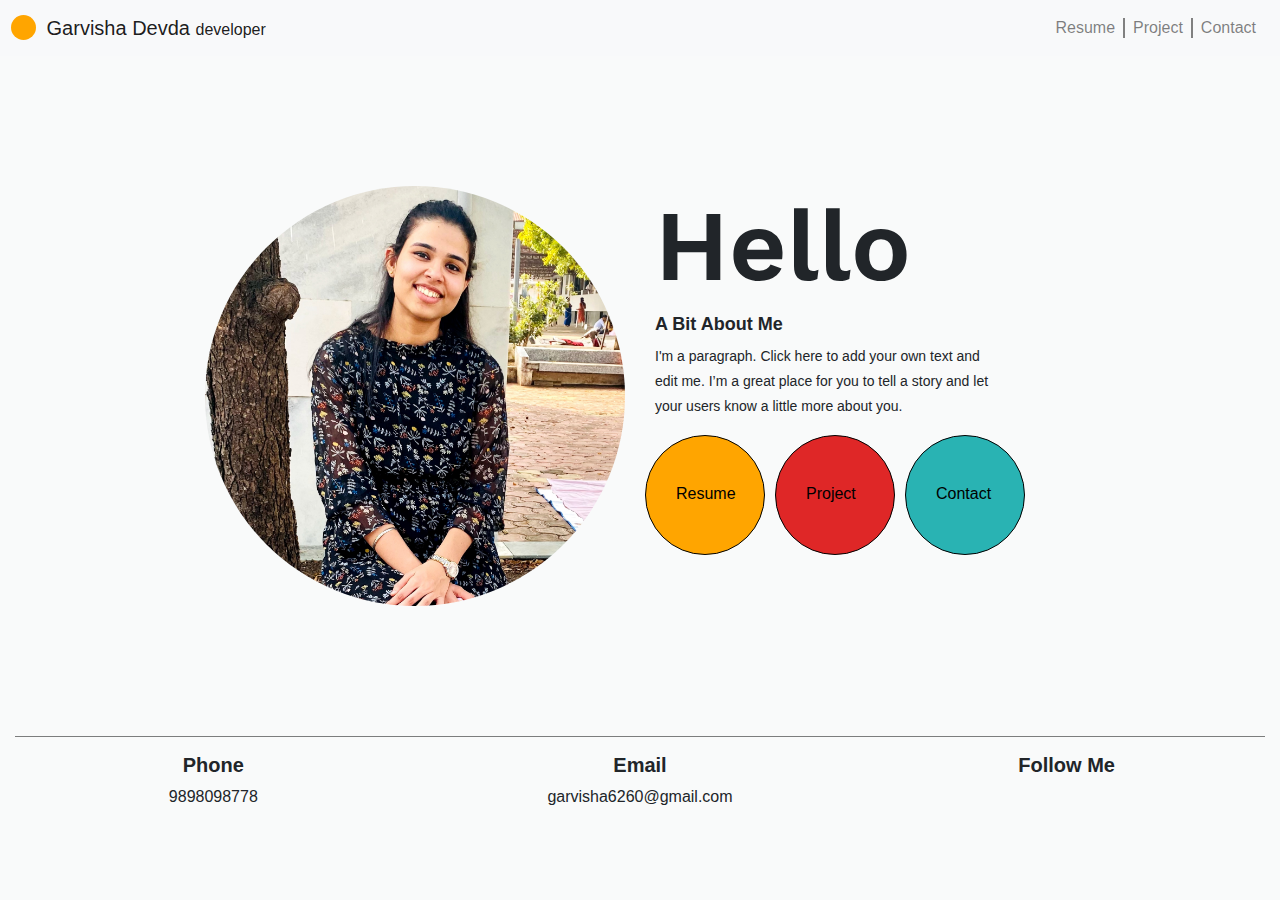
<file: index.html>
<!DOCTYPE html>
<html lang="en">

<head>
    <title>Bootstrap 4 Example</title>
    <meta charset="utf-8">
    <meta name="viewport" content="width=device-width, initial-scale=1">
    <link rel="stylesheet" href="https://maxcdn.bootstrapcdn.com/bootstrap/4.5.2/css/bootstrap.min.css">
    <link rel="preconnect" href="https://fonts.googleapis.com">
    <link rel="preconnect" href="https://fonts.gstatic.com" crossorigin>
    <link href="https://fonts.googleapis.com/css2?family=Work+Sans:wght@600&display=swap" rel="stylesheet">
    <link rel="stylesheet" href="https://cdnjs.cloudflare.com/ajax/libs/font-awesome/4.0.0/css/font-awesome.min.css" integrity="sha512-FEQLazq9ecqLN5T6wWq26hCZf7kPqUbFC9vsHNbXMJtSZZWAcbJspT+/NEAQkBfFReZ8r9QlA9JHaAuo28MTJA==" crossorigin="anonymous" referrerpolicy="no-referrer"
    />
    <link rel="stylesheet" href="style.css">

</head>


<body>

    <div class="header">
        <nav class="navbar navbar-expand-lg navbar-light bg-light">
            <a class="navbar-brand" href="#"> <span class="dot"></span> Garvisha Devda <span class="developer">developer</span></a>
            <button class="navbar-toggler" type="button" data-toggle="collapse" data-target="#navbarSupportedContent" aria-controls="navbarSupportedContent" aria-expanded="false" aria-label="Toggle navigation">
              <span class="navbar-toggler-icon"></span>
            </button>

            <div class="collapse navbar-collapse" id="navbarSupportedContent">
                <ul class="navbar-nav ml-md-auto">

                    <li class="nav-item">
                        <a class="nav-link" href="resume.html">Resume</a>
                    </li>
                    <div class="vl"></div>
                    <li class="nav-item">
                        <a class="nav-link" href="project.html">Project</a>
                    </li>
                    <div class="vl"></div>
                    <li class="nav-item">
                        <a class="nav-link" href="#">Contact</a>
                    </li>
                </ul>

            </div>
        </nav>

    </div>


    <div class="container-fluid">
        <div class="text-area row flex-row-reverse  ">
            <div class="col-md-6 col-sm  mycontent ">
                <div>
                    <h1> Hello</h1>

                    <h6>A Bit About Me</h6>

                    <p> I'm a paragraph. Click here to add your own text and edit me. I’m a great place for you to tell a story and let your users know a little more about you.</p>
                </div>
                <div>
                    <ul class="circle fade-in-left">
                        <li class="list-item-1"> <a href="resume.html">Resume</a></li>
                        <li class="list-item-2"> <a href="">Project</a></li>
                        <li class="list-item-3"> <a href="">Contact</a></li>
                    </ul>
                </div>
            </div>


            <div class="profile-img img-fluid col-md-6 col-sm">
                <img src="images/garvisha_passport.jpg " alt=" ">
            </div>
        </div>
    </div>
    </div>
    <div class="container-fluid">
        <hr class="line">
        <div class="footer row">
            <div class="col-md-4">
                <h5>Phone</h5>
                <p>9898098778</p>
            </div>
            <div class="col-md-4">
                <h5>Email</h5>
                <p>garvisha6260@gmail.com</p>
            </div>
            <div class="col-md-4">
                <h5>Follow Me</h5>
                <div class="logo">
                    <a style="color:black" href="https://www.linkedin.com/in/garvisha-devda-397b231b3/"><i class="fa fa-instagram fa-2x" aria-hidden="true"></i></a>
                    <a style="color:black" id="logo" href="https://www.instagram.com/garvisha_devda_21/"><i class="fa fa-linkedin-square fa-2x" aria-hidden="true"></i></a>
                </div>
            </div>
        </div>
    </div>
    <script src="https://ajax.googleapis.com/ajax/libs/jquery/3.5.1/jquery.min.js "></script>

    <script src="https://cdnjs.cloudflare.com/ajax/libs/popper.js/1.16.0/umd/popper.min.js "></script>
    <script src="https://maxcdn.bootstrapcdn.com/bootstrap/4.5.2/js/bootstrap.min.js "></script>
</body>

</html>
</file>
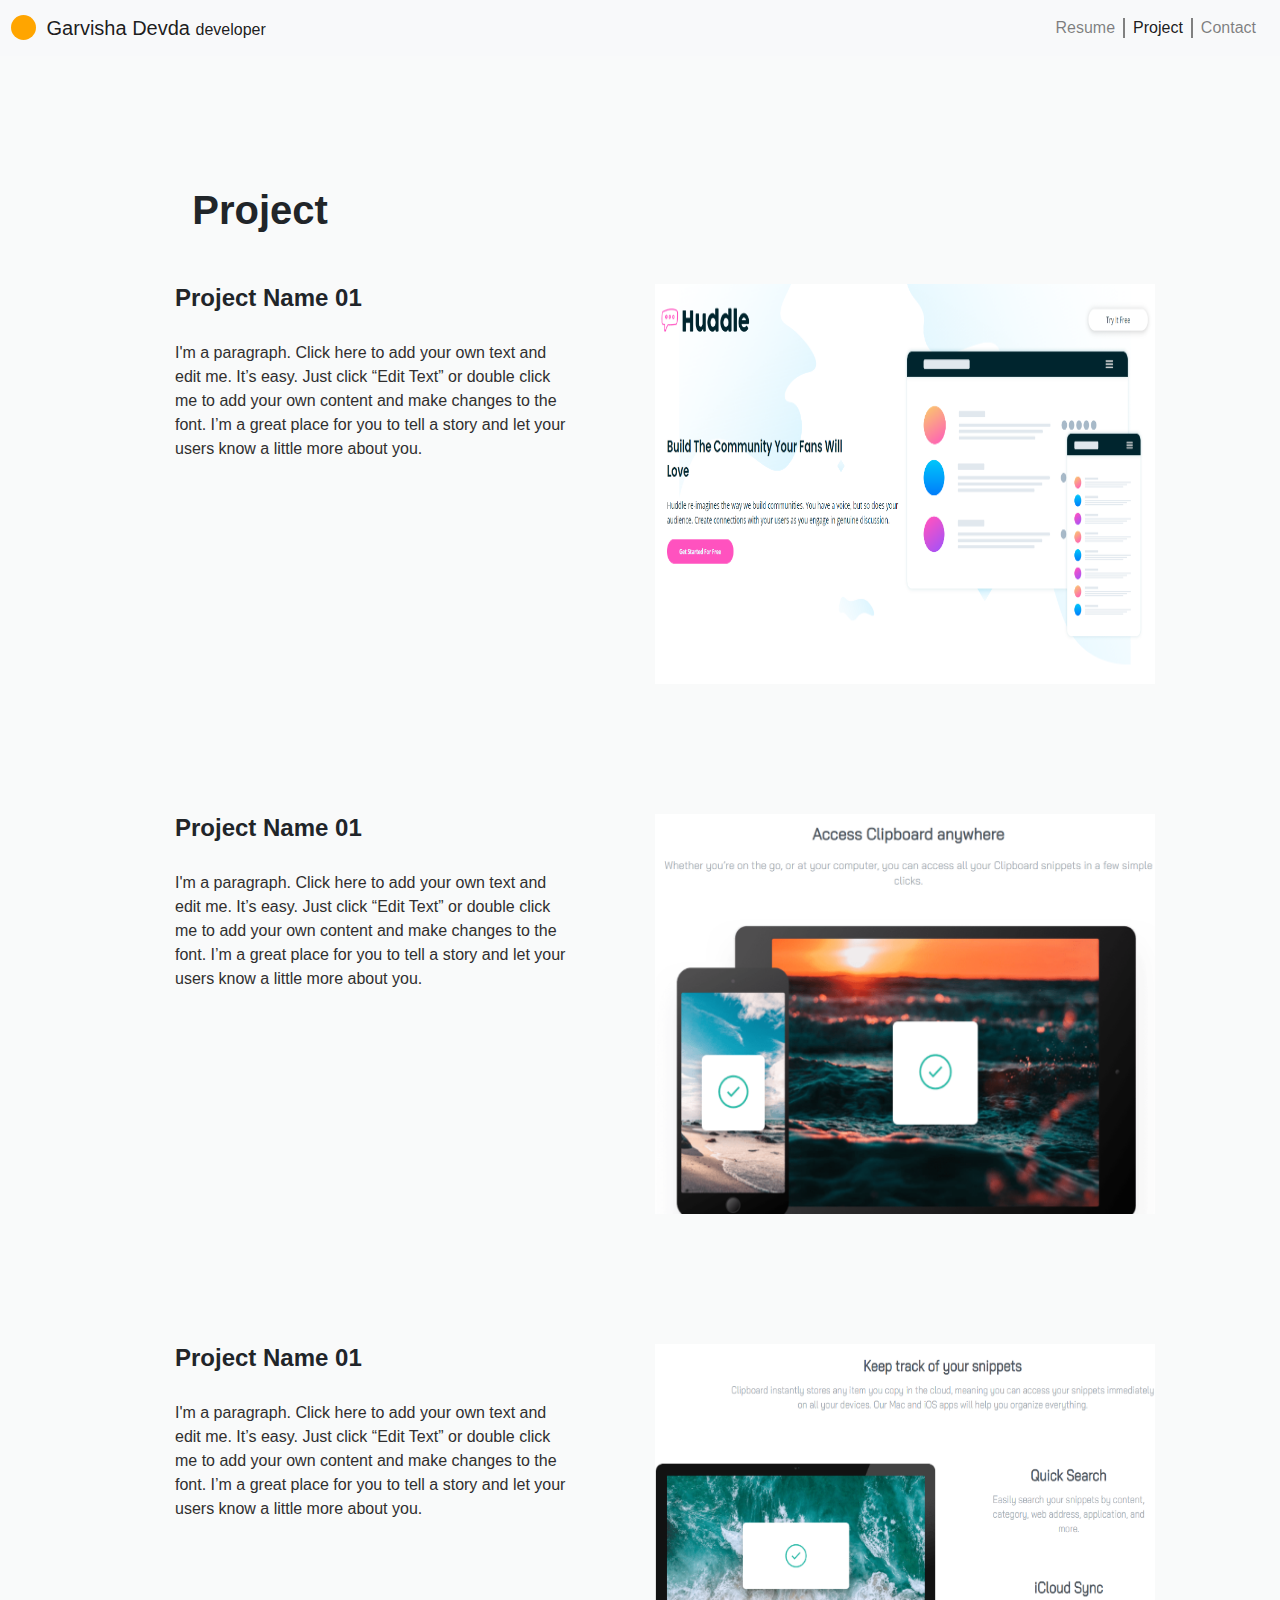
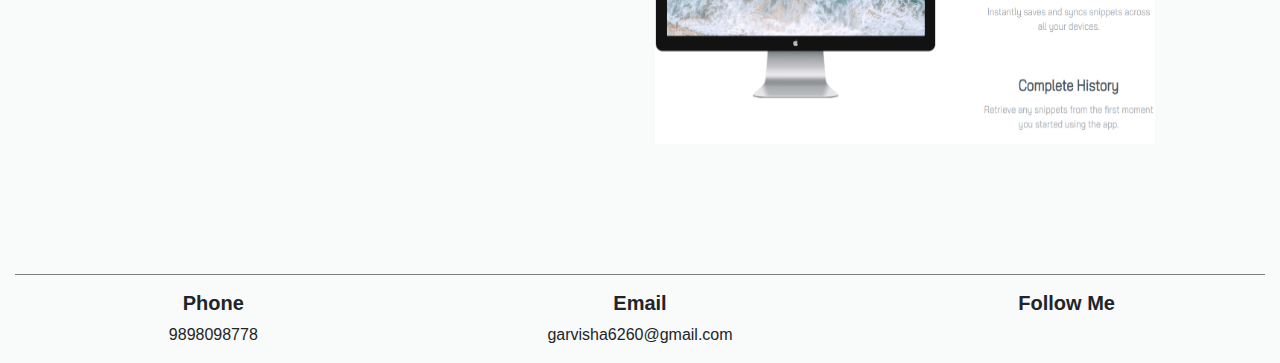
<file: project.html>
<!DOCTYPE html>
<html lang="en">

<head>
    <title>Bootstrap 4 Example</title>
    <meta charset="utf-8">
    <meta name="viewport" content="width=device-width, initial-scale=1">
    <link rel="stylesheet" href="https://maxcdn.bootstrapcdn.com/bootstrap/4.5.2/css/bootstrap.min.css">
    <link rel="preconnect" href="https://fonts.googleapis.com">
    <link rel="preconnect" href="https://fonts.gstatic.com" crossorigin>
    <link href="https://fonts.googleapis.com/css2?family=Work+Sans:wght@600&display=swap" rel="stylesheet">
    <link rel="stylesheet" href="https://cdnjs.cloudflare.com/ajax/libs/font-awesome/4.0.0/css/font-awesome.min.css" integrity="sha512-FEQLazq9ecqLN5T6wWq26hCZf7kPqUbFC9vsHNbXMJtSZZWAcbJspT+/NEAQkBfFReZ8r9QlA9JHaAuo28MTJA==" crossorigin="anonymous" referrerpolicy="no-referrer"
    />
    <link rel="stylesheet" href="style.css">

</head>
<style>
    .project-img img {
        width: 500px;
        height: 400px;
    }
    
    .para h4 {
        font-weight: 600;
    }
    
    .para p {
        text-align: start;
        max-width: 400px;
        font-size: 16px;
        padding-top: 20px;
        color: rgb(48, 47, 47);
    }
    
    @media (max-width: 1000px) {
        .project-img img {
            max-width: 300px;
            max-height: 200px;
        }
    }
</style>

<body>

    <div class="header">
        <nav class="navbar navbar-expand-lg navbar-light bg-light">
            <a class="navbar-brand" href="index.html"> <span class="dot"></span> Garvisha Devda <span class="developer">developer</span></a>
            <button class="navbar-toggler" type="button" data-toggle="collapse" data-target="#navbarSupportedContent" aria-controls="navbarSupportedContent" aria-expanded="false" aria-label="Toggle navigation">
              <span class="navbar-toggler-icon"></span>
            </button>

            <div class="collapse navbar-collapse" id="navbarSupportedContent">
                <ul class="navbar-nav ml-md-auto">

                    <li class="nav-item">
                        <a class="nav-link" href="resume.html">Resume</a>
                    </li>
                    <div class="vl"></div>
                    <li class="nav-item active">
                        <a class="nav-link" href="#">Project</a>
                    </li>
                    <div class="vl"></div>
                    <li class="nav-item">
                        <a class="nav-link" href="#">Contact</a>
                    </li>
                </ul>

            </div>
        </nav>

    </div>
    <div class="container-fluid">
        <div class="row ">
            <div class="col-md-10 ">
                <div class="row">

                    <div class="col-md-5 resume">
                        <h1>Project</h1>
                    </div>
                    <div class="col-md-7">
                    </div>

                </div>
            </div>
            <div class="col-md-2">

            </div>

        </div>
        <div class="row">
            <div class="col-md-6">
                <div class="row">
                    <div class="col-md-3">

                    </div>
                    <div class="col-md-9 para">
                        <h4>Project Name 01</h4>
                        <p>I'm a paragraph. Click here to add your own text and edit me. It’s easy. Just click “Edit Text” or double click me to add your own content and make changes to the font. I’m a great place for you to tell a story and let your users
                            know a little more about you.</p>
                    </div>
                </div>
            </div>
            <div class="col-md-6 project-img">
                <img src="images/Screenshot (37).png" alt="">
            </div>

        </div>

    </div>
    <div class="container-fluid">

        <div class="row">
            <div class="col-md-6">
                <div class="row">
                    <div class="col-md-3">

                    </div>
                    <div class="col-md-9 para">

                        <h4>Project Name 01</h4>
                        <p>I'm a paragraph. Click here to add your own text and edit me. It’s easy. Just click “Edit Text” or double click me to add your own content and make changes to the font. I’m a great place for you to tell a story and let your users
                            know a little more about you.</p>

                    </div>
                </div>
            </div>
            <div class="col-md-6 project-img">
                <img src="images/Screenshot (40).png" alt="">
            </div>

        </div>

    </div>
    <div class="container-fluid">



        <div class="row">
            <div class="col-md-6">
                <div class="row">
                    <div class="col-md-3">

                    </div>
                    <div class="col-md-9 para">

                        <h4>Project Name 01</h4>
                        <p>I'm a paragraph. Click here to add your own text and edit me. It’s easy. Just click “Edit Text” or double click me to add your own content and make changes to the font. I’m a great place for you to tell a story and let your users
                            know a little more about you.</p>
                    </div>
                </div>
            </div>
            <div class="col-md-6 project-img">
                <img src="images/Screenshot (38).png" alt="">
            </div>

        </div>

    </div>
    <div class="container-fluid">
        <hr class="line">
        <div class="footer row">
            <div class="col-md-4">
                <h5>Phone</h5>
                <p>9898098778</p>
            </div>
            <div class="col-md-4">
                <h5>Email</h5>
                <p>garvisha6260@gmail.com</p>
            </div>
            <div class="col-md-4">
                <h5>Follow Me</h5>
                <div class="logo">
                    <a style="color:black" href="https://www.linkedin.com/in/garvisha-devda-397b231b3/"><i class="fa fa-instagram fa-2x" aria-hidden="true"></i></a>
                    <a style="color:black" id="logo" href="https://www.instagram.com/garvisha_devda_21/"><i class="fa fa-linkedin-square fa-2x" aria-hidden="true"></i></a>
                </div>
            </div>
        </div>
    </div>
    <script src="https://ajax.googleapis.com/ajax/libs/jquery/3.5.1/jquery.min.js "></script>

    <script src="https://cdnjs.cloudflare.com/ajax/libs/popper.js/1.16.0/umd/popper.min.js "></script>
    <script src="https://maxcdn.bootstrapcdn.com/bootstrap/4.5.2/js/bootstrap.min.js "></script>
</body>

</html>
</file>
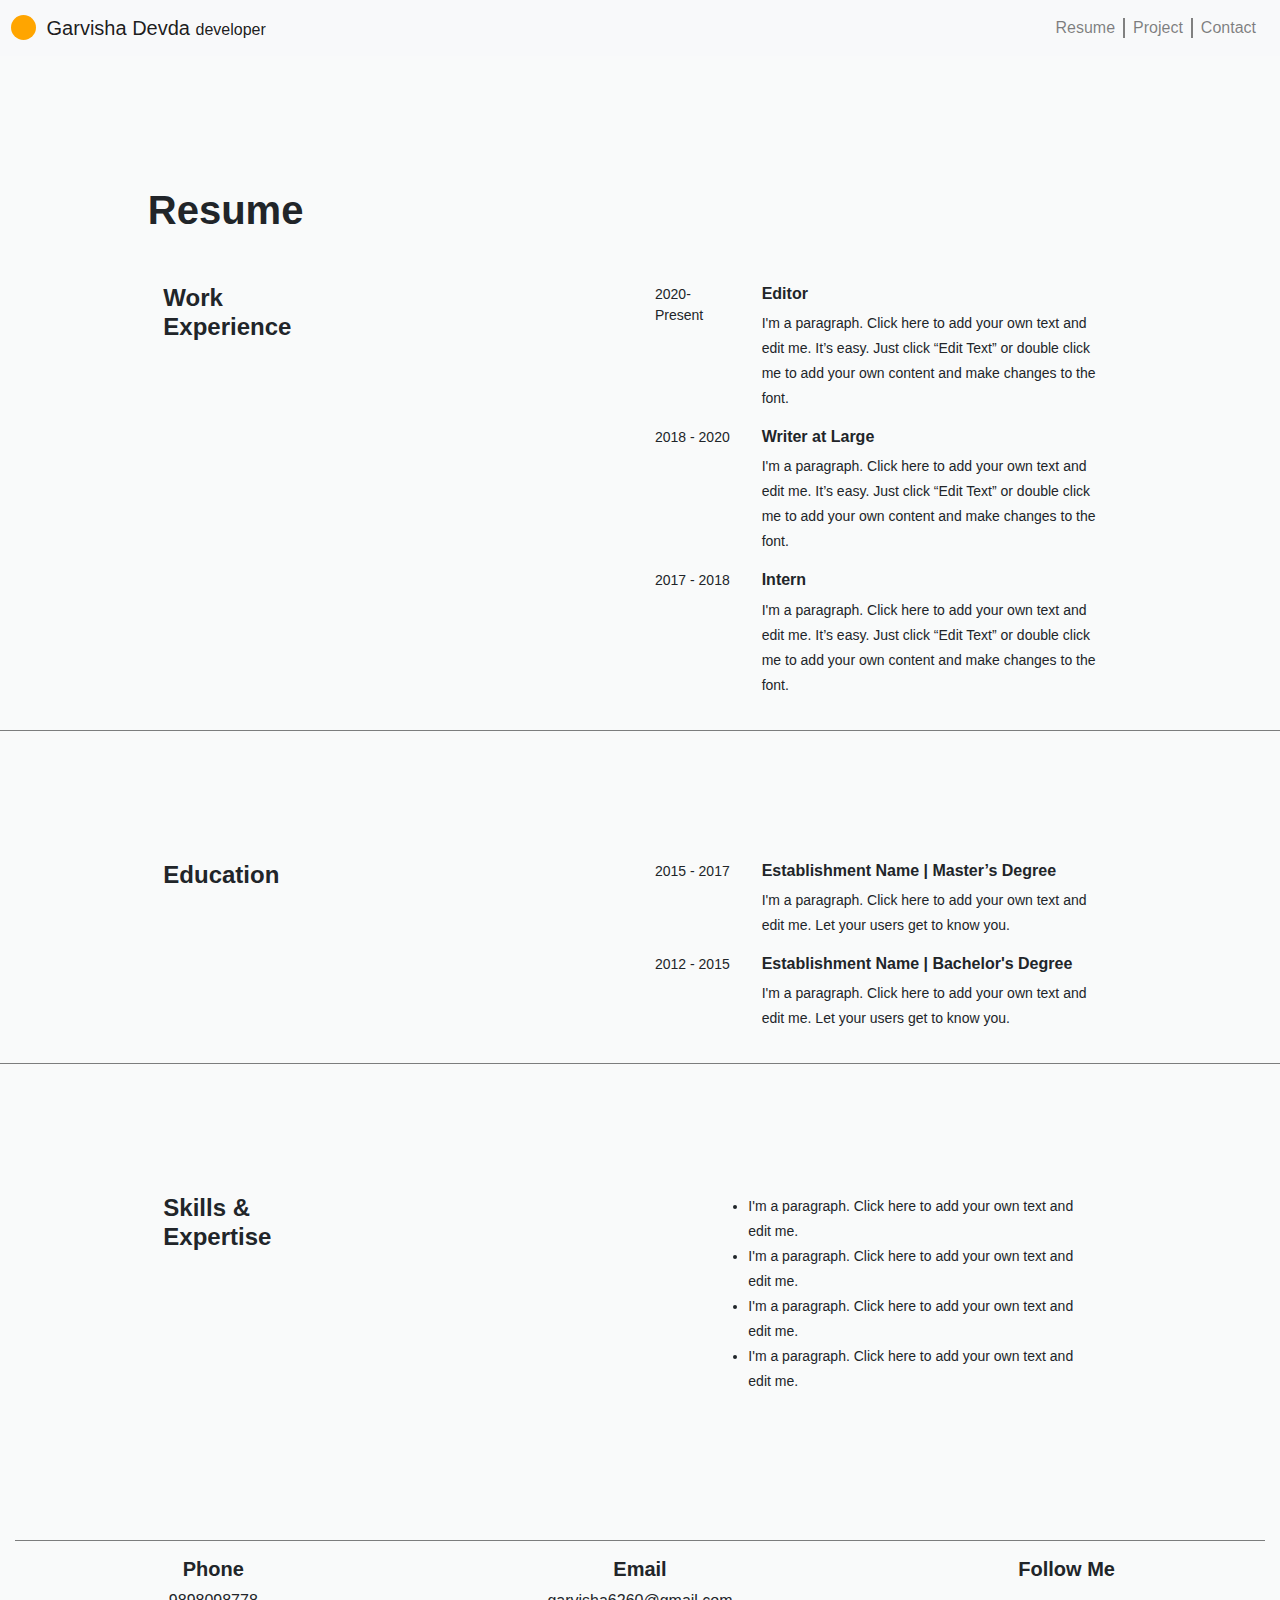
<file: resume.html>
<!DOCTYPE html>
<html lang="en">

<head>
    <title>Garvisha Devda</title>
    <meta charset="utf-8">
    <meta name="viewport" content="width=device-width, initial-scale=1">
    <link rel="stylesheet" href="https://maxcdn.bootstrapcdn.com/bootstrap/4.5.2/css/bootstrap.min.css">
    <link rel="preconnect" href="https://fonts.googleapis.com">
    <link rel="preconnect" href="https://fonts.gstatic.com" crossorigin>
    <link href="https://fonts.googleapis.com/css2?family=Work+Sans:wght@600&display=swap" rel="stylesheet">
    <link rel="stylesheet" href="https://cdnjs.cloudflare.com/ajax/libs/font-awesome/4.0.0/css/font-awesome.min.css" integrity="sha512-FEQLazq9ecqLN5T6wWq26hCZf7kPqUbFC9vsHNbXMJtSZZWAcbJspT+/NEAQkBfFReZ8r9QlA9JHaAuo28MTJA==" crossorigin="anonymous" referrerpolicy="no-referrer"
    />
    <link rel="stylesheet" href="style.css">

</head>


<body>
    <div class="header">
        <nav class="navbar navbar-expand-lg navbar-light bg-light">
            <a class="navbar-brand" href="index.html"> <span class="dot"></span> Garvisha Devda <span class="developer">developer</span></a>
            <button class="navbar-toggler" type="button" data-toggle="collapse" data-target="#navbarSupportedContent" aria-controls="navbarSupportedContent" aria-expanded="false" aria-label="Toggle navigation">
              <span class="navbar-toggler-icon"></span>
            </button>

            <div class="collapse navbar-collapse" id="navbarSupportedContent">
                <ul class="navbar-nav ml-md-auto">

                    <li class="nav-item">
                        <a class="nav-link" href="#">Resume</a>
                    </li>
                    <div class="vl"></div>
                    <li class="nav-item">
                        <a class="nav-link" href="project.html">Project</a>
                    </li>
                    <div class="vl"></div>
                    <li class="nav-item">
                        <a class="nav-link" href="#">Contact</a>
                    </li>
                </ul>

            </div>
        </nav>

    </div>



    <div class="container-fluid">
        <div class="row ">
            <div class="col-md-8 ">
                <div class="row">
                    <div class="col-md-5 resume">
                        <h1>Resume</h1>
                    </div>
                    <div class="col-md-7">
                    </div>
                </div>
            </div>
            <div class="col-md-4">

            </div>
        </div>


        <div class="row">
            <div class="col-md-6 ">
                <div class="row">
                    <div class="col-md-8 first-section">
                        <h4>Work Experience
                        </h4>
                    </div>
                    <div class="col-md-4">
                    </div>
                </div>

            </div>
            <div class="col-md-6">
                <div class="row">
                    <div class="col-md-2  year">
                        <p>
                            2020-Present</p>
                    </div>
                    <div class="col-md-10 head">
                        <h6>Editor</h6>
                        <p>I'm a paragraph. Click here to add your own text and edit me. It’s easy. Just click “Edit Text” or double click me to add your own content and make changes to the font.</p>
                    </div>
                </div>
                <div class="row">
                    <div class="col-md-2  year">
                        <p>
                            2018 - 2020</p>
                    </div>
                    <div class="col-md-10 head">
                        <h6>Writer at Large</h6>
                        <p>I'm a paragraph. Click here to add your own text and edit me. It’s easy. Just click “Edit Text” or double click me to add your own content and make changes to the font.</p>
                    </div>
                </div>
                <div class="row">
                    <div class="col-md-2  year">
                        <p>
                            2017 - 2018</p>
                    </div>
                    <div class="col-md-10 head">
                        <h6>Intern</h6>
                        <p>I'm a paragraph. Click here to add your own text and edit me. It’s easy. Just click “Edit Text” or double click me to add your own content and make changes to the font.</p>
                    </div>
                </div>
            </div>


        </div>

    </div>
    <hr class="line">
    <div class="container-fluid">
        <div class="row">
            <div class="col-md-6 first-section">
                <div class="row">
                    <div class="col-md-8 first-section">
                        <h4>
                            Education
                        </h4>
                    </div>
                    <div class="col-md-4">
                    </div>
                </div>

            </div>
            <div class="col-md-6">
                <div class="row">
                    <div class="col-md-2 year">
                        <p>

                            2015 - 2017</p>
                    </div>
                    <div class="col-md-10 head">
                        <h6>Establishment Name | Master’s Degree</h6>
                        <p>I'm a paragraph. Click here to add your own text and edit me. Let your users get to know you.</p>
                    </div>
                </div>
                <div class="row">
                    <div class="col-md-2 year">
                        <p>
                            2012 - 2015</p>
                    </div>
                    <div class="col-md-10 head">
                        <h6>Establishment Name | Bachelor's Degree</h6>
                        <p>I'm a paragraph. Click here to add your own text and edit me. Let your users get to know you.</p>
                    </div>
                </div>

            </div>


        </div>

    </div>
    <hr class="line">
    <div class="container-fluid">
        <div class="row">
            <div class="col-md-6 first-section">
                <div class="row">
                    <div class="col-md-8 first-section">
                        <h4>Skills & Expertise
                        </h4>
                    </div>
                    <div class="col-md-4">
                    </div>
                </div>

            </div>
            <div class="col-md-6">
                <div class="row">
                    <div class="col-md-1 ">

                    </div>
                    <div class="col-md-11 head">
                        <ul>
                            <li>I'm a paragraph. Click here to add your own text and edit me.</li>
                            <li>I'm a paragraph. Click here to add your own text and edit me.</li>
                            <li>I'm a paragraph. Click here to add your own text and edit me.</li>
                            <li>I'm a paragraph. Click here to add your own text and edit me.</li>

                        </ul>
                    </div>
                </div>
            </div>

        </div>


    </div>


    <div class="container-fluid">
        <hr class="line">
        <div class="footer row">
            <div class="col-md-4">
                <h5>Phone</h5>
                <p>9898098778</p>
            </div>
            <div class="col-md-4">
                <h5>Email</h5>
                <p>garvisha6260@gmail.com</p>
            </div>
            <div class="col-md-4">
                <h5>Follow Me</h5>
                <div class="logo">
                    <a style="color:black" href="https://www.linkedin.com/in/garvisha-devda-397b231b3/"><i class="fa fa-instagram fa-2x" aria-hidden="true"></i></a>
                    <a style="color:black" id="logo" href="https://www.instagram.com/garvisha_devda_21/"><i class="fa fa-linkedin-square fa-2x" aria-hidden="true"></i></a>
                </div>
            </div>
        </div>
    </div>
    <script src="https://ajax.googleapis.com/ajax/libs/jquery/3.5.1/jquery.min.js "></script>

    <script src="https://cdnjs.cloudflare.com/ajax/libs/popper.js/1.16.0/umd/popper.min.js "></script>
    <script src="https://maxcdn.bootstrapcdn.com/bootstrap/4.5.2/js/bootstrap.min.js "></script>
</body>

</html>
</file>
<file: style.css>
* {
    box-sizing: border-box;
}

body {
    font-family: sans-serif;
    background-color: #f9fafa;
}

.dot {
    height: 25px;
    width: 25px;
    background-color: orange;
    border-radius: 50%;
    display: inline-block;
}

span.dot {
    margin: -5px;
    margin-right: 5px;
}

span.developer {
    margin-top: 3px;
    display: inline;
    font-weight: 500;
    font-size: 16px;
}

.vl {
    border-left: 2px solid gray;
    height: 20px;
    margin-top: 10px;
}

.profile-img img {
    width: 420px;
    height: 420px;
    border-radius: 50%;
}

.profile-img {
    text-align: end;
}

.container-fluid {
    margin-top: 130px;
}

.mycontent p {
    max-width: 350px;
}

.text-area h1 {
    font-size: 100px;
    font-weight: 600;
    font-family: 'Work Sans', sans-serif;
}

.text-area h6 {
    font-weight: 600;
    font-size: 18px;
}

.text-area p {
    font-size: 14px;
    line-height: 25px;
}

.circle {
    display: flex;
}

.circle li {
    height: 120px;
    width: 120px;
    border-radius: 50%;
    text-decoration: none;
    list-style: none;
    padding-left: 30px;
    padding-top: 46px;
    border: 1px solid black;
}

.list-item-1 {
    margin-right: 10px;
    margin-left: -50px;
    background-color: orange;
}

.list-item-1:hover,
.list-item-2:hover,
.list-item-3:hover {
    background-color: white;
    border: 2px solid black;
    transition-timing-function: ease;
    transition-duration: 1s;
}

.list-item-2 {
    margin-right: 10px;
    background-color: rgb(223, 39, 39);
}

.list-item-3 {
    margin-right: 10px;
    background-color: rgb(41, 179, 179);
}

.list-item-1 a,
.list-item-3 a,
.list-item-2 a {
    color: black;
    text-decoration: none;
}

.footer div {
    justify-content: right;
    align-items: baseline;
    text-align: center;
}

.footer div h5 {
    font-weight: 600;
}

#logo i {
    margin-left: 10px;
}

.first-section h4 {
    width: 100px;
    font-weight: 600;
    margin: auto;
}

hr {
    margin-top: 1rem;
    margin-bottom: 1rem;
    border: 0;
    border-top: 1px solid rgba(0, 0, 0, 0.5);
}

.resume h1 {
    padding-bottom: 50px;
    font-weight: 700;
    width: 60px;
    margin: auto;
}

.year p {
    font-size: 14px;
}

.head h6 {
    font-weight: 700;
}

.head p {
    max-width: 350px;
    font-size: 14px;
    line-height: 25px;
}

.head ul li {
    max-width: 350px;
    font-size: 14px;
    line-height: 25px;
}

@media (max-width: 1000px) {
    .profile-img img {
        max-width: 300px;
        max-height: 300px;
    }
    .vl {
        display: none;
    }
    .circle li {
        height: 100px;
        width: 100px;
        border-radius: 50%;
        text-decoration: none;
        list-style: none;
        padding-left: 20px;
        padding-top: 38px;
    }
}

@media (max-width: 680px) {
    .container-fluid {
        margin-top: 30px;
    }
    .mycontent div h1 {
        font-size: 40px;
    }
    .mycontent p {
        max-width: 90%;
    }
    .profile-img {
        text-align: center;
    }
    .profile-img img {
        max-width: 260px;
        max-height: 260px;
    }
    .circle {
        justify-content: center;
    }
    .footer div {
        text-align: start;
    }
    .circle li {
        max-height: 120px;
        max-width: 120px;
        border-radius: 50%;
        padding-left: 10px;
        padding-top: 35px;
    }
}

@media (max-width: 790px) {
    .resume h1 {
        text-align: start;
        width: 100%;
    }
    .first-section h4 {
        width: 100%;
        text-align: start;
    }
    .year p {
        font-size: 16px;
    }
    .head p {
        max-width: 450px;
        font-size: 16px;
        line-height: 25px;
    }
}

.project-img img {
    width: 200px;
    height: 200px;
}
</file>
